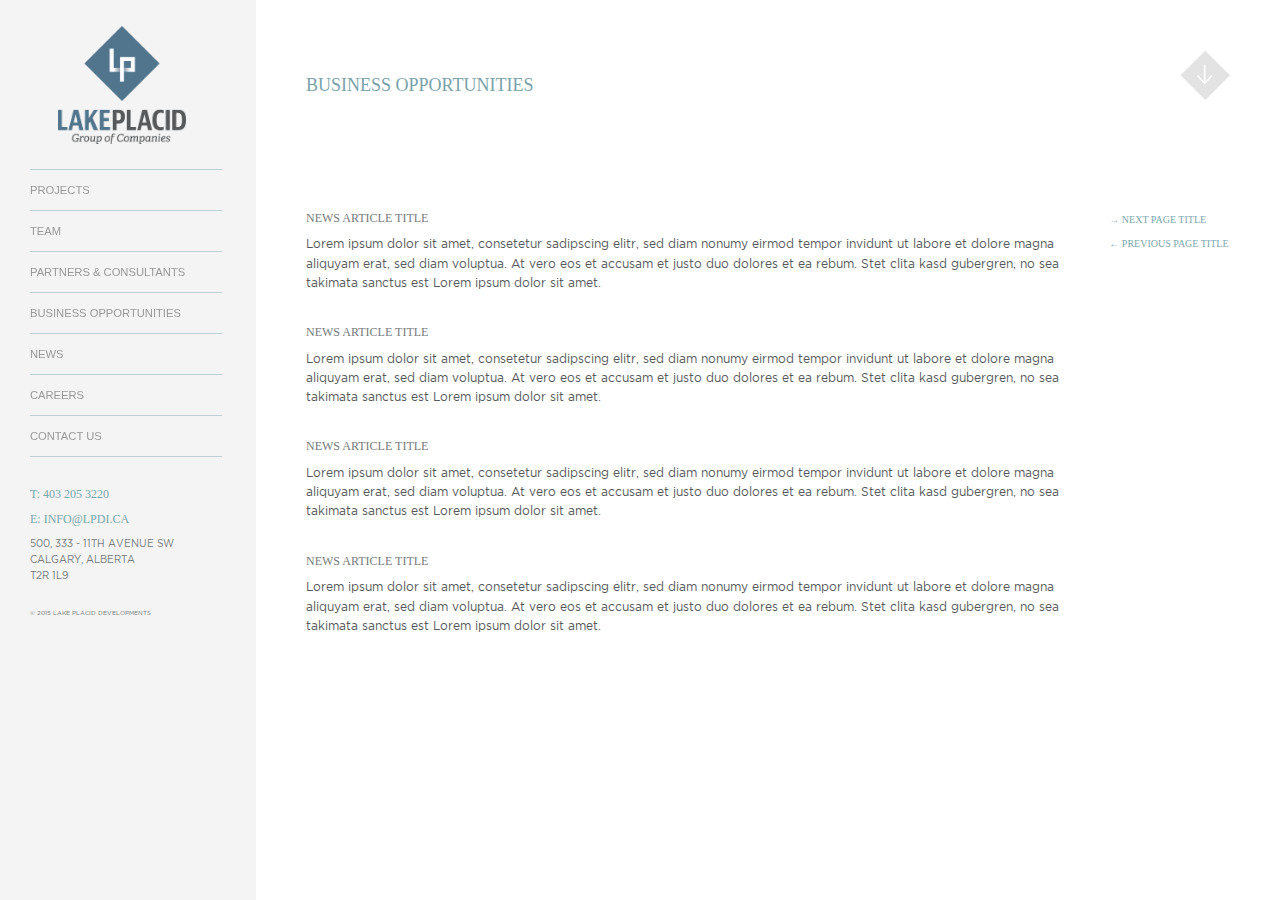
<file: business-opportunities.html>
<!doctype html>
<html class="no-js" lang="en">
  <head>
    <meta charset="utf-8" />
    <meta name="viewport" content="width=device-width, initial-scale=1.0" />
    <title>Foundation | Welcome</title>
    <link rel="stylesheet" href="css/foundation.css" />
    <link rel="stylesheet" href="css/fonts.css">
    <link rel="stylesheet" href="css/style.css" />
    <link rel="stylesheet" href="css/font-awesome.min.css">
    <link rel="stylesheet" href="css/media-queries.css" />
    <script src="js/vendor/modernizr.js"></script>
    <script src="js/vendor/jquery.js"></script>
    <script src="js/jquery.scrollTo.js" type="text/javascript"></script>
    <script src="js/jquery.localScroll.js" type="text/javascript"></script> 
  </head>
  <body>

  <nav class="tab-bar">
    <section class="left-small">
      <a class="menu-icon" id="menu-toggle"><span></span></a>
    </section>

    <section class="middle tab-bar-section">
      <a href="index.html"><img src="img/lake-placid-icon.png"></a>
    </section>
  </nav>

  <div id="wrapper">

    <div id="sidebar-wrapper">
      <a href="index.html"><img id="logo" src="img/lake-placid-logo.png"></a>
      <ul class="sidebar-nav">
        <li><a href="projects.html">Projects</a></li>
        <li><a href="team.html">Team</a></li>
        <li><a href="partners-consultants.html">Partners &amp; Consultants </a></li>
        <li><a href="business-opportunities.html">Business Opportunities</a></li>
        <li><a href="news.html">News</a></li>
        <li><a href="careers.html">Careers</a></li>
        <li><a href="contact.html">Contact Us</a></li>
      </ul>
      <div id="sidebar-copy">
        <h1>T: <a href="tel:403-205-3220">403 205 3220</a></h1>
        <h1>E: <a href="mailto:INFO@LPDI.CA">INFO@LPDI.CA</a></h1>
        <p>500, 333 - 11th Avenue SW<br/>
        Calgary, Alberta<br/>
        T2R 1L9</p>
        <p><span>&copy; 2015 Lake Placid Developments</span></p>
      </div>
    </div>

    <div id="page-content-wrapper"> 
      <div class="row">
        <div class="small-10 large-10 medium-10 columns">
          <div class="page-title">
            <h1>Business Opportunities</h1>
          </div>
        </div>
        <div id="down-arrow" class="small-2 large-2 medium-2 columns">
          <a href="#page-content" class="down-arrow"></a>
        </div>
      </div>
      <div class="row">
        <div class="small-12 large-10 medium-10 columns">
          <div class="page-content" id="page-content">
            <div class="news-item">
              <h2>News Article Title</h2>
              <p>Lorem ipsum dolor sit amet, consetetur sadipscing elitr, sed diam nonumy eirmod tempor invidunt ut labore et dolore magna aliquyam erat, sed diam voluptua. At vero eos et accusam et justo duo dolores et ea rebum. Stet clita kasd gubergren, no sea takimata sanctus est Lorem ipsum dolor sit amet.</p>
            </div>
            <div class="news-item">
              <h2>News Article Title</h2>
              <p>Lorem ipsum dolor sit amet, consetetur sadipscing elitr, sed diam nonumy eirmod tempor invidunt ut labore et dolore magna aliquyam erat, sed diam voluptua. At vero eos et accusam et justo duo dolores et ea rebum. Stet clita kasd gubergren, no sea takimata sanctus est Lorem ipsum dolor sit amet.</p>
            </div>
            <div class="news-item">
              <h2>News Article Title</h2>
              <p>Lorem ipsum dolor sit amet, consetetur sadipscing elitr, sed diam nonumy eirmod tempor invidunt ut labore et dolore magna aliquyam erat, sed diam voluptua. At vero eos et accusam et justo duo dolores et ea rebum. Stet clita kasd gubergren, no sea takimata sanctus est Lorem ipsum dolor sit amet.</p>
            </div>
            <div class="news-item">
              <h2>News Article Title</h2>
              <p>Lorem ipsum dolor sit amet, consetetur sadipscing elitr, sed diam nonumy eirmod tempor invidunt ut labore et dolore magna aliquyam erat, sed diam voluptua. At vero eos et accusam et justo duo dolores et ea rebum. Stet clita kasd gubergren, no sea takimata sanctus est Lorem ipsum dolor sit amet.</p>
            </div>
          </div>
        </div>
        <div class="small-12 large-2 medium-2 columns">
          <a href="#" class="page-nav">&#8594; Next Page Title</a><br/>
          <a href="#" class="page-nav">&#8592; Previous Page Title</a>
        </div>
      </div>
    </div>
     
    <script src="js/foundation.min.js"></script>
    <script src="js/toggle-class.js"></script>
    <script>
    $(document).ready(function(){
      $('#down-arrow').localScroll({duration:500});
    });
    </script>
  </body>
</html>
</file>
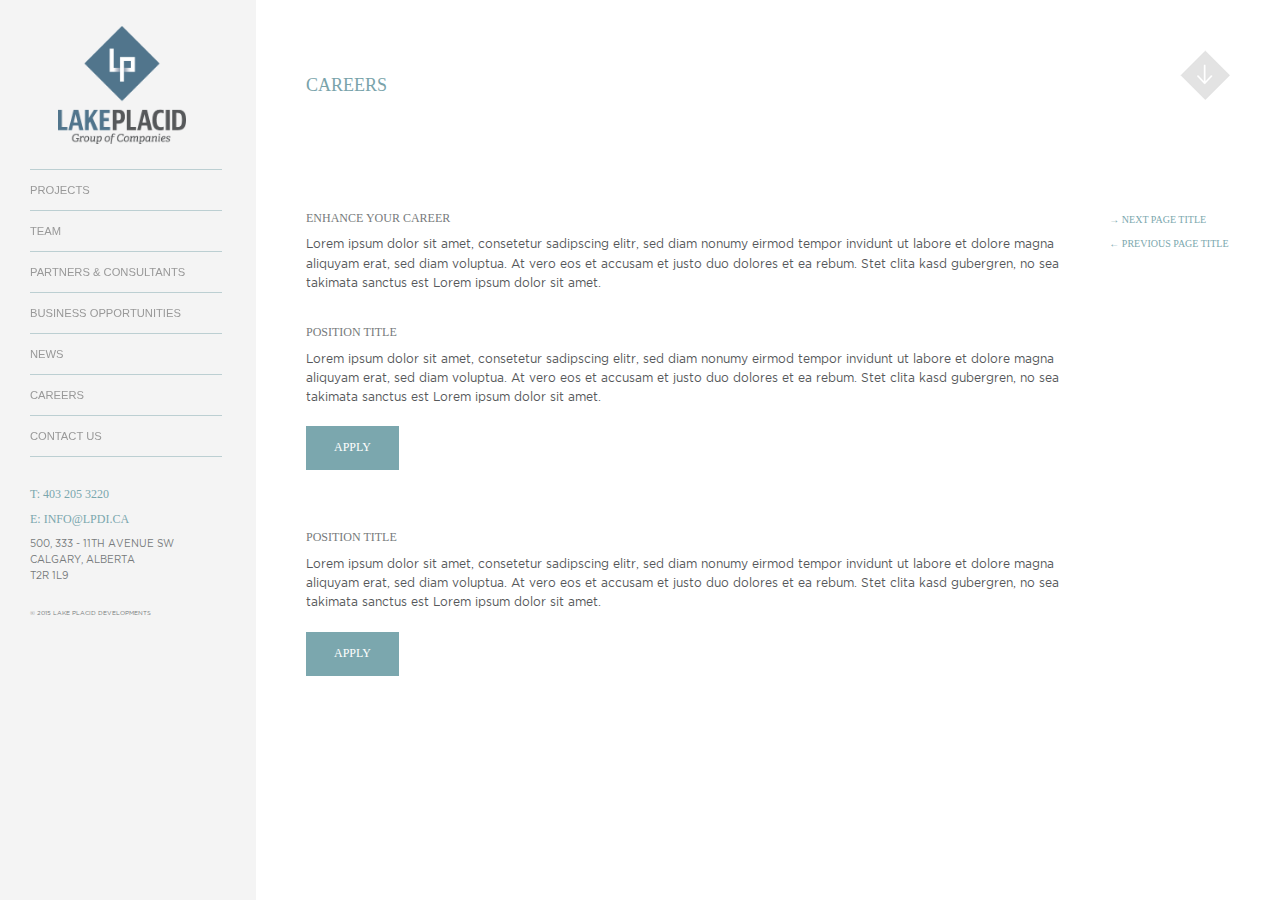
<file: careers.html>
<!doctype html>
<html class="no-js" lang="en">
  <head>
    <meta charset="utf-8" />
    <meta name="viewport" content="width=device-width, initial-scale=1.0" />
    <title>Foundation | Welcome</title>
    <link rel="stylesheet" href="css/foundation.css" />
    <link rel="stylesheet" href="css/fonts.css">
    <link rel="stylesheet" href="css/style.css" />
    <link rel="stylesheet" href="css/font-awesome.min.css">
    <link rel="stylesheet" href="css/media-queries.css" />
    <script src="js/vendor/modernizr.js"></script>
    <script src="js/vendor/jquery.js"></script>
    <script src="js/jquery.scrollTo.js" type="text/javascript"></script>
    <script src="js/jquery.localScroll.js" type="text/javascript"></script> 
  </head>
  <body>

  <nav class="tab-bar">
    <section class="left-small">
      <a class="menu-icon" id="menu-toggle"><span></span></a>
    </section>

    <section class="middle tab-bar-section">
      <a href="index.html"><img src="img/lake-placid-icon.png"></a>
    </section>
  </nav>

  <div id="wrapper">

    <div id="sidebar-wrapper">
      <a href="index.html"><img id="logo" src="img/lake-placid-logo.png"></a>
      <ul class="sidebar-nav">
        <li><a href="projects.html">Projects</a></li>
        <li><a href="team.html">Team</a></li>
        <li><a href="partners-consultants.html">Partners &amp; Consultants </a></li>
        <li><a href="business-opportunities.html">Business Opportunities</a></li>
        <li><a href="news.html">News</a></li>
        <li><a href="careers.html">Careers</a></li>
        <li><a href="contact.html">Contact Us</a></li>
      </ul>
      <div id="sidebar-copy">
        <h1>T: <a href="tel:403-205-3220">403 205 3220</a></h1>
        <h1>E: <a href="mailto:INFO@LPDI.CA">INFO@LPDI.CA</a></h1>
        <p>500, 333 - 11th Avenue SW<br/>
        Calgary, Alberta<br/>
        T2R 1L9</p>
        <p><span>&copy; 2015 Lake Placid Developments</span></p>
      </div>
    </div>

    <div id="page-content-wrapper"> 
      <div class="row">
        <div class="small-10 large-10 medium-10 columns">
          <div class="page-title">
            <h1>Careers</h1>
          </div>
        </div>
        <div id="down-arrow" class="small-2 large-2 medium-2 columns">
          <a href="#page-content" class="down-arrow"></a>
        </div>
      </div>
      <div class="row">
        <div class="small-12 large-10 medium-10 columns">
          <div class="page-content" id="page-content">
            <div class="info-block">
              <h2>Enhance your Career</h2>
              <p>Lorem ipsum dolor sit amet, consetetur sadipscing elitr, sed diam nonumy eirmod tempor invidunt ut labore et dolore magna aliquyam erat, sed diam voluptua. At vero eos et accusam et justo duo dolores et ea rebum. Stet clita kasd gubergren, no sea takimata sanctus est Lorem ipsum dolor sit amet.</p>             
            </div>
            <div class="info-block">
              <h2>Position Title</h2>
              <p>Lorem ipsum dolor sit amet, consetetur sadipscing elitr, sed diam nonumy eirmod tempor invidunt ut labore et dolore magna aliquyam erat, sed diam voluptua. At vero eos et accusam et justo duo dolores et ea rebum. Stet clita kasd gubergren, no sea takimata sanctus est Lorem ipsum dolor sit amet.</p>
              <a href="#" class="small button">Apply</a>              
            </div>
            <div class="info-block">
              <h2>Position Title</h2>
              <p>Lorem ipsum dolor sit amet, consetetur sadipscing elitr, sed diam nonumy eirmod tempor invidunt ut labore et dolore magna aliquyam erat, sed diam voluptua. At vero eos et accusam et justo duo dolores et ea rebum. Stet clita kasd gubergren, no sea takimata sanctus est Lorem ipsum dolor sit amet.</p>
              <a href="#" class="small button">Apply</a>              
            </div>
          </div>
        </div>
        <div class="small-12 large-2 medium-2 columns">
          <a href="#" class="page-nav">&#8594; Next Page Title</a><br/>
          <a href="#" class="page-nav">&#8592; Previous Page Title</a>
        </div>
      </div>
    </div>
        
    <script src="js/foundation.min.js"></script>
    <script src="js/toggle-class.js"></script>
    <script>
    $(document).ready(function(){
      $('#down-arrow').localScroll({duration:500});
    });
    </script>
  </body>
</html>
</file>
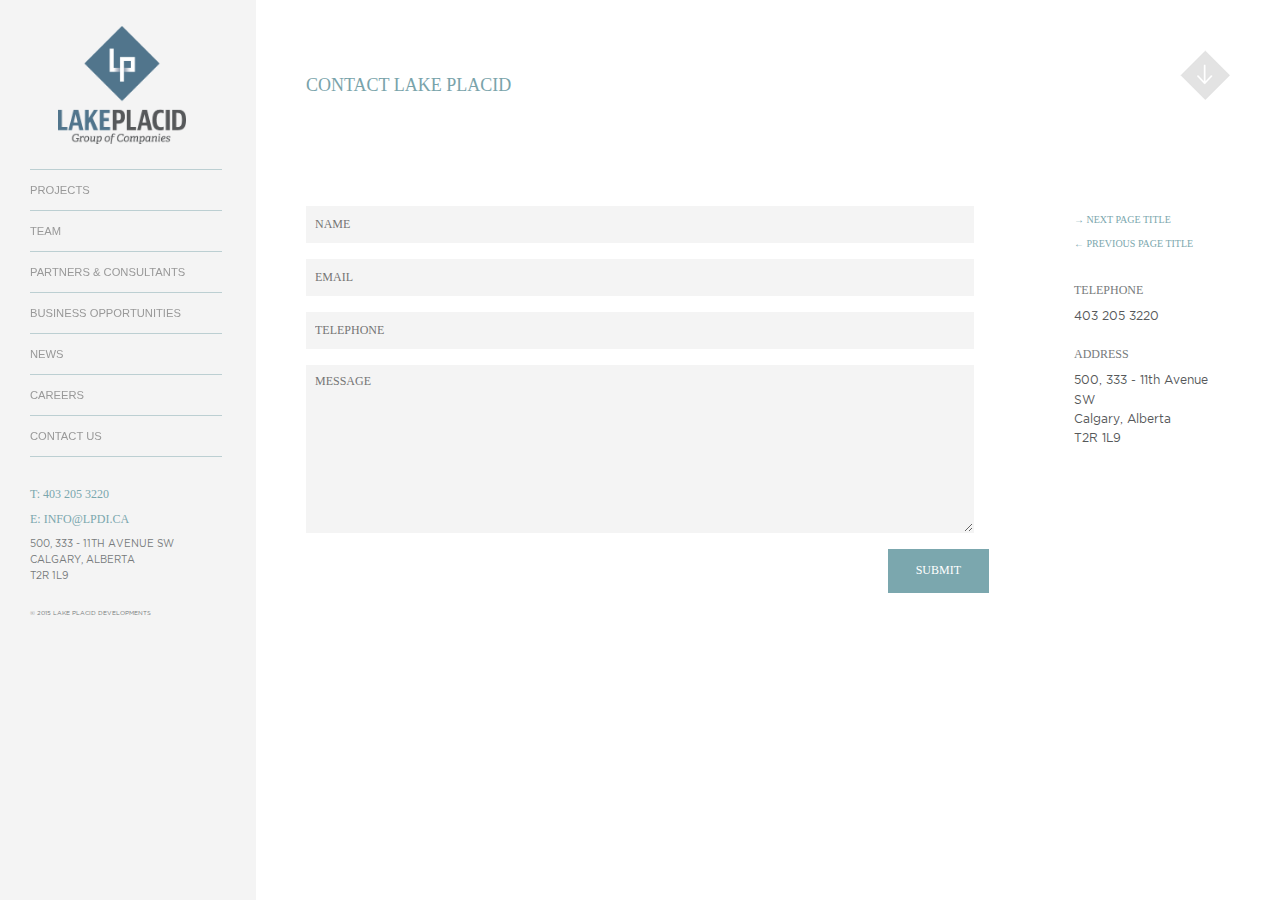
<file: contact.html>
<!doctype html>
<html class="no-js" lang="en">
  <head>
    <meta charset="utf-8" />
    <meta name="viewport" content="width=device-width, initial-scale=1.0" />
    <title>Foundation | Welcome</title>
    <link rel="stylesheet" href="css/foundation.css" />
    <link rel="stylesheet" href="css/fonts.css">
    <link rel="stylesheet" href="css/style.css" />
    <link rel="stylesheet" href="css/font-awesome.min.css">
    <link rel="stylesheet" href="css/media-queries.css" />
    <script src="js/vendor/modernizr.js"></script>
    <script src="js/vendor/jquery.js"></script>
    <script src="js/jquery.scrollTo.js" type="text/javascript"></script>
    <script src="js/jquery.localScroll.js" type="text/javascript"></script> 
  </head>
  <body>

  <nav class="tab-bar">
    <section class="left-small">
      <a class="menu-icon" id="menu-toggle"><span></span></a>
    </section>

    <section class="middle tab-bar-section">
      <a href="index.html"><img src="img/lake-placid-icon.png"></a>
    </section>
  </nav>

  <div id="wrapper">

    <div id="sidebar-wrapper">
      <a href="index.html"><img id="logo" src="img/lake-placid-logo.png"></a>
      <ul class="sidebar-nav">
        <li><a href="projects.html">Projects</a></li>
        <li><a href="team.html">Team</a></li>
        <li><a href="partners-consultants.html">Partners &amp; Consultants </a></li>
        <li><a href="business-opportunities.html">Business Opportunities</a></li>
        <li><a href="news.html">News</a></li>
        <li><a href="careers.html">Careers</a></li>
        <li><a href="contact.html">Contact Us</a></li>
      </ul>
      <div id="sidebar-copy">
        <h1>T: <a href="tel:403-205-3220">403 205 3220</a></h1>
        <h1>E: <a href="mailto:INFO@LPDI.CA">INFO@LPDI.CA</a></h1>
        <p>500, 333 - 11th Avenue SW<br/>
        Calgary, Alberta<br/>
        T2R 1L9</p>
        <p><span>&copy; 2015 Lake Placid Developments</span></p>
      </div>
    </div>

    <div id="page-content-wrapper"> 
      <div class="row">
        <div class="small-10 large-10 medium-10 columns">
          <div class="page-title">
            <h1>Contact Lake Placid</h1>
          </div>
        </div>
        <div id="down-arrow" class="small-2 large-2 medium-2 columns">
          <a href="#page-content" class="down-arrow"></a>
        </div>
      </div>
      <div class="row">
        <div class="small-12 large-9 medium-12 columns">
          <div class="page-content" id="page-content">
            <form>
              <div class="row">
                <div class="large-12 columns">
                  <input type="text" placeholder="Name" />
                </div>
              </div>
              <div class="row">
                <div class="large-12 columns">
                  <input type="text" placeholder="Email" />
                </div>
              </div>
              <div class="row">
                <div class="large-12 columns">
                  <input type="text" placeholder="Telephone" />
                </div>
              </div>
              <div class="row">
                <div class="large-12 columns">
                  <textarea rows="10" placeholder="Message"></textarea>
                </div>
              </div>
              <a href="#" class="small button">Submit</a>
            </form>
          </div>
        </div>
        <div class="small-12 large-3 medium-12 columns page-content">
          <a href="#" class="page-nav">&#8594; Next Page Title</a><br/>
          <a href="#" class="page-nav">&#8592; Previous Page Title</a><br/><br/>
          <h2>Telephone</h2>
          <p>403 205 3220</p>
          <h2>Address</h2>
          <p>500, 333 - 11th Avenue SW<br/>
          Calgary, Alberta<br/>
          T2R 1L9</p>
        </div>
      </div>
    </div>
    
    <script src="js/foundation.min.js"></script>
    <script src="js/toggle-class.js"></script>
    <script>
    $(document).ready(function(){
      $('#down-arrow').localScroll({duration:500});
    });
    </script>
  </body>
</html>
</file>
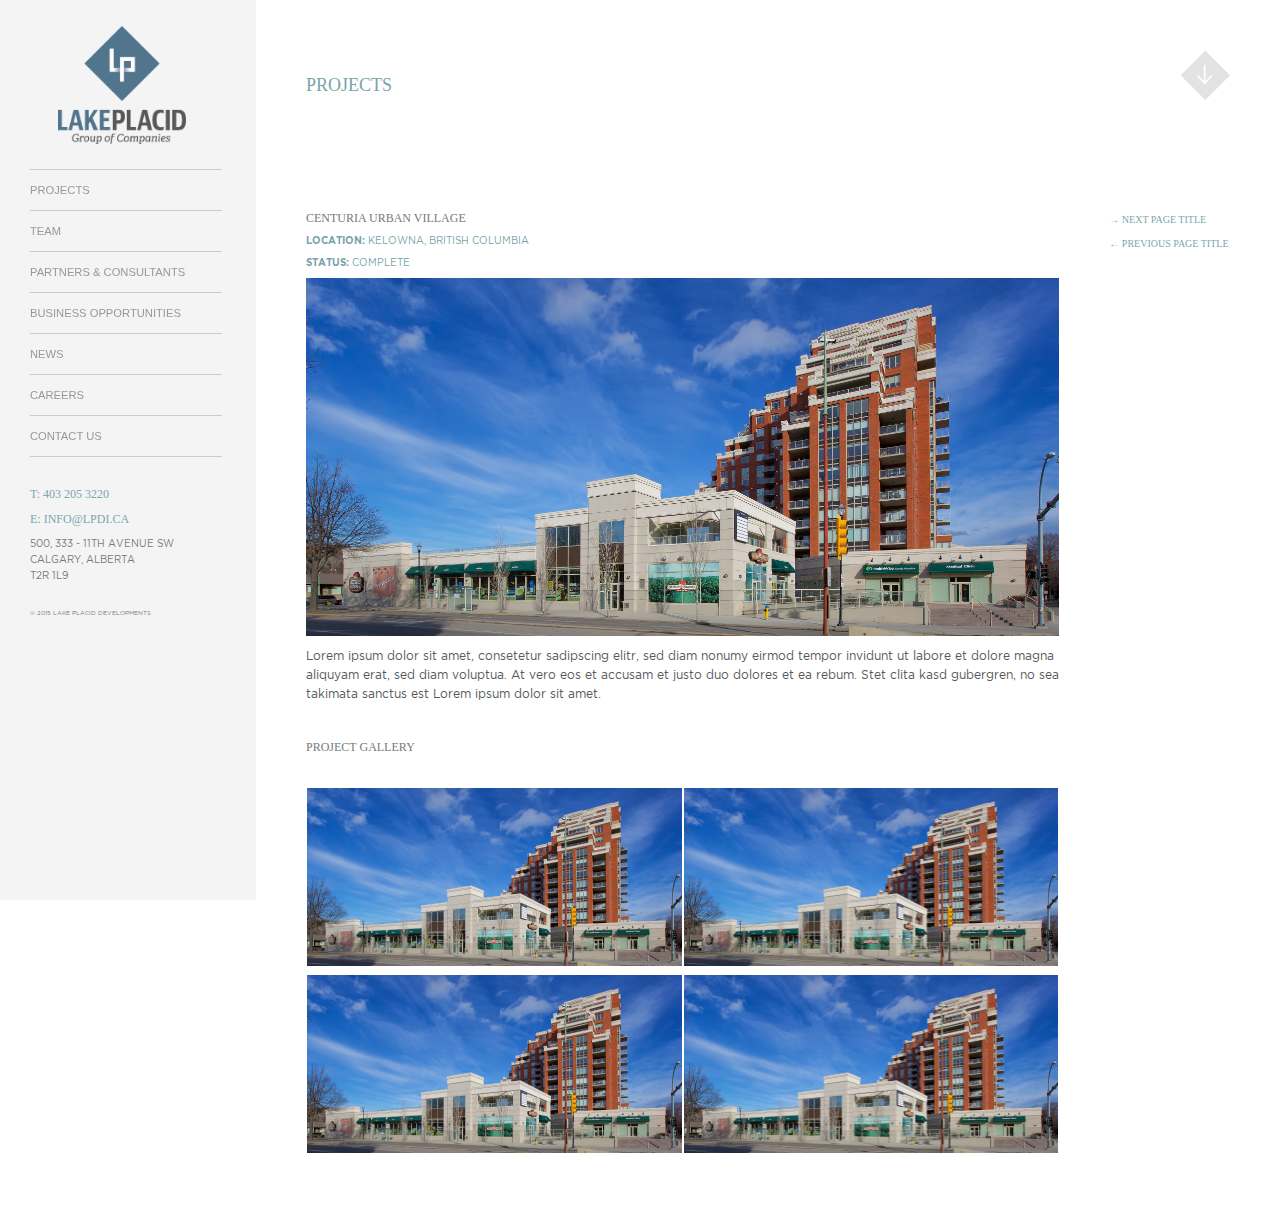
<file: project-details.html>
<!doctype html>
<html class="no-js" lang="en">
  <head>
    <meta charset="utf-8" />
    <meta name="viewport" content="width=device-width, initial-scale=1.0" />
    <title>Foundation | Welcome</title>
    <link rel="stylesheet" href="css/foundation.css" />
    <link rel="stylesheet" href="css/font-awesome.min.css">
    <link rel="stylesheet" href="css/fonts.css">
    <link rel="stylesheet" href="css/style.css">
    <link rel="stylesheet" href="css/media-queries.css" />
    <link rel="stylesheet" href="css/jquery.fancybox.css">
    <script src="js/vendor/modernizr.js"></script>
    <script src="js/vendor/jquery.js"></script>
    <script src="js/jquery.scrollTo.js" type="text/javascript"></script>
    <script src="js/jquery.localScroll.js" type="text/javascript"></script>
    <script src="js/jquery.fancybox.js"></script>
  </head>
  <body>

  <nav class="tab-bar">
    <section class="left-small">
      <a class="menu-icon" id="menu-toggle"><span></span></a>
    </section>

    <section class="middle tab-bar-section">
      <a href="index.html"><img src="img/lake-placid-icon.png"></a>
    </section>
  </nav>

  <div id="wrapper">

    <div id="sidebar-wrapper">
      <a href="index.html"><img id="logo" src="img/lake-placid-logo.png"></a>
      <ul class="sidebar-nav">
        <li><a href="projects.html">Projects</a></li>
        <li><a href="team.html">Team</a></li>
        <li><a href="partners-consultants.html">Partners &amp; Consultants </a></li>
        <li><a href="business-opportunities.html">Business Opportunities</a></li>
        <li><a href="news.html">News</a></li>
        <li><a href="careers.html">Careers</a></li>
        <li><a href="contact.html">Contact Us</a></li>
      </ul>
      <div id="sidebar-copy">
        <h1>T: <a href="tel:403-205-3220">403 205 3220</a></h1>
        <h1>E: <a href="mailto:INFO@LPDI.CA">INFO@LPDI.CA</a></h1>
        <p>500, 333 - 11th Avenue SW<br/>
        Calgary, Alberta<br/>
        T2R 1L9</p>
        <p><span>&copy; 2015 Lake Placid Developments</span></p>
      </div>
    </div>

    <div id="page-content-wrapper"> 
      <div class="row">
        <div class="small-10 large-10 medium-10 columns">
          <div class="page-title">
            <h1>Projects</h1>
          </div>
        </div>
        <div id="down-arrow" class="small-2 large-2 medium-2 columns">
          <a href="#page-content" class="down-arrow"></a>
        </div>
      </div>
      <div class="row">
        <div class="small-12 large-10 medium-10 columns">
          <div class="page-content" id="page-content">
            <div class="row">
              <div class="small-12 large-12 column">
                <div class="info-block">
                  <h2>Centuria Urban Village</h2>
                  <div class="project-details">
                    <h4><span>Location:</span> Kelowna, British Columbia</h4>
                    <h4><span>Status:</span> Complete</h4>
                    <div class="project-img"><img src="img/banner-1.jpg"></div>
                    <p>Lorem ipsum dolor sit amet, consetetur sadipscing elitr, sed diam nonumy eirmod tempor invidunt ut labore et dolore magna aliquyam erat, sed diam voluptua. At vero eos et accusam et justo duo dolores et ea rebum. Stet clita kasd gubergren, no sea takimata sanctus est Lorem ipsum dolor sit amet.</p>
                  </div>
                </div>
            </div>
            <div class="row">
              <div class="small-12 large-12 column">
                <h2>Project Gallery</h2><br/>
                <div class="row">
                  <div class="small-6 column">
                    <a class="fancybox th" rel="gallery1" href="img/banner-1.jpg">
                      <img src="img/banner-1.jpg" alt="" />
                    </a>
                  </div>
                  <div class="small-6 column">
                    <a class="fancybox th" rel="gallery1" href="img/banner-1.jpg">
                      <img src="img/banner-1.jpg" alt="" />
                    </a>
                  </div>
                </div>
                <div class="row">
                  <div class="small-6 column">
                    <a class="fancybox th" rel="gallery1" href="img/banner-1.jpg">
                      <img src="img/banner-1.jpg" alt="" />
                    </a>
                  </div>
                  <div class="small-6 column">
                    <a class="fancybox th" rel="gallery1" href="img/banner-1.jpg">
                      <img src="img/banner-1.jpg" alt="" />
                    </a>
                  </div>
                </div>
              </div>
            </div>
          </div>
        </div>
      </div>
        <div class="small-12 large-2 medium-2 columns">
          <a href="#" class="page-nav">&#8594; Next Page Title</a><br/>
          <a href="#" class="page-nav">&#8592; Previous Page Title</a>
        </div>
      </div>
    </div>
    
    <script src="js/foundation.min.js"></script>
    <script src="js/toggle-class.js"></script>
    <script>
    $(document).ready(function(){
      $('#down-arrow').localScroll({duration:500});
      $(".fancybox").fancybox({
        openEffect  : 'none',
        closeEffect : 'none',
        padding : '0',
        cyclic : 'true',
        showCloseButton : 'true'
      });
    });
    </script>
  </body>
</html>
</file>
<file: css/fonts.css>
/* FONTS */

@font-face {
  font-family:'GothamBlack-Regular';
  src: url('../fonts/GothamBlack_gdi.eot');
  src: url('../fonts/GothamBlack_gdi.eot?#iefix') format('embedded-opentype'),
    url('../fonts/GothamBlack_gdi.woff') format('woff'),
    url('../fonts/GothamBlack_gdi.ttf') format('truetype'),
    url('../fonts/GothamBlack_gdi.svg#GothamBlack-Regular') format('svg');
  font-weight: 900;
  font-style: normal;
  font-stretch: normal;
  unicode-range: U+0020-2248;
}

@font-face {
  font-family:'GothamBold-Regular';
  src: url('../fonts/GothamBold_gdi.eot');
  src: url('../fonts/GothamBold_gdi.eot?#iefix') format('embedded-opentype'),
    url('../fonts/GothamBold_gdi.woff') format('woff'),
    url('../fonts/GothamBold_gdi.ttf') format('truetype'),
    url('../fonts/GothamBold_gdi.svg#GothamBold-Regular') format('svg');
  font-weight: 700;
  font-style: normal;
  font-stretch: normal;
  unicode-range: U+0020-2248;
}

@font-face {
  font-family:'GothamBook-Regular';
  src: url('../fonts/GothamBook_gdi.eot');
  src: url('../fonts/GothamBook_gdi.eot?#iefix') format('embedded-opentype'),
    url('../fonts/GothamBook_gdi.woff') format('woff'),
    url('../fonts/GothamBook_gdi.ttf') format('truetype'),
    url('../fonts/GothamBook_gdi.svg#GothamBook-Regular') format('svg');
  font-weight: 400;
  font-style: normal;
  font-stretch: normal;
  unicode-range: U+0020-2248;
}

@font-face {
  font-family:'GothamLight-Regular';
  src: url('../fonts/GothamLight_gdi.eot');
  src: url('../fonts/GothamLight_gdi.eot?#iefix') format('embedded-opentype'),
    url('../fonts/GothamLight_gdi.woff') format('woff'),
    url('../fonts/GothamLight_gdi.ttf') format('truetype'),
    url('../fonts/GothamLight_gdi.svg#GothamLight-Regular') format('svg');
  font-weight: 300;
  font-style: normal;
  font-stretch: normal;
  unicode-range: U+0020-2248;
}
</file>
<file: css/style.css>
/* FONTS */

@font-face {
  font-family:'GothamBlack-Regular';
  src: url('../fonts/GothamBlack_gdi.eot');
  src: url('../fonts/GothamBlack_gdi.eot?#iefix') format('embedded-opentype'),
    url('../fonts/GothamBlack_gdi.woff') format('woff'),
    url('../fonts/GothamBlack_gdi.ttf') format('truetype'),
    url('../fonts/GothamBlack_gdi.svg#GothamBlack-Regular') format('svg');
  font-weight: 900;
  font-style: normal;
  font-stretch: normal;
  unicode-range: U+0020-2248;
}

@font-face {
  font-family:'GothamBold-Regular';
  src: url('../fonts/GothamBold_gdi.eot');
  src: url('../fonts/GothamBold_gdi.eot?#iefix') format('embedded-opentype'),
    url('../fonts/GothamBold_gdi.woff') format('woff'),
    url('../fonts/GothamBold_gdi.ttf') format('truetype'),
    url('../fonts/GothamBold_gdi.svg#GothamBold-Regular') format('svg');
  font-weight: 700;
  font-style: normal;
  font-stretch: normal;
  unicode-range: U+0020-2248;
}

@font-face {
  font-family:'GothamBook-Regular';
  src: url('../fonts/GothamBook_gdi.eot');
  src: url('../fonts/GothamBook_gdi.eot?#iefix') format('embedded-opentype'),
    url('../fonts/GothamBook_gdi.woff') format('woff'),
    url('../fonts/GothamBook_gdi.ttf') format('truetype'),
    url('../fonts/GothamBook_gdi.svg#GothamBook-Regular') format('svg');
  font-weight: 400;
  font-style: normal;
  font-stretch: normal;
  unicode-range: U+0020-2248;
}

@font-face {
  font-family:'GothamLight-Regular';
  src: url('../fonts/GothamLight_gdi.eot');
  src: url('../fonts/GothamLight_gdi.eot?#iefix') format('embedded-opentype'),
    url('../fonts/GothamLight_gdi.woff') format('woff'),
    url('../fonts/GothamLight_gdi.ttf') format('truetype'),
    url('../fonts/GothamLight_gdi.svg#GothamLight-Regular') format('svg');
  font-weight: 300;
  font-style: normal;
  font-stretch: normal;
  unicode-range: U+0020-2248;
}

@font-face {
  font-family: 'icomoon';
  src:url('fonts/icomoon.eot?-z0m9ct');
  src:url('fonts/icomoon.eot?#iefix-z0m9ct') format('embedded-opentype'),
    url('fonts/icomoon.woff?-z0m9ct') format('woff'),
    url('fonts/icomoon.ttf?-z0m9ct') format('truetype'),
    url('fonts/icomoon.svg?-z0m9ct#icomoon') format('svg');
  font-weight: normal;
  font-style: normal;
}

[class^="icon-"], [class*=" icon-"] {
  font-family: 'icomoon';
  speak: none;
  font-style: normal;
  font-weight: normal;
  font-variant: normal;
  text-transform: none;
  line-height: 1;

  /* Better Font Rendering =========== */
  -webkit-font-smoothing: antialiased;
  -moz-osx-font-smoothing: grayscale;
}

.icon-arrow413:before {
  content: "\e600";
}

.row .row{
  margin-right: 0;
  margin-left: 0;
}

.row{
  max-width: 100rem; 
}

a{
  webkit-transform: translateZ(0);
  transform: translateZ(0);
  -webkit-backface-visibility: hidden;
  backface-visibility: hidden;
  -moz-osx-font-smoothing: grayscale;
  overflow: hidden;
  -webkit-transition-duration: 0.3s;
  transition-duration: 0.3s;
  -webkit-transition-property: color, background-color;
  transition-property: color, background-color;
}

/* SIDEBAR */


/* Toggle Styles */
.tab-bar,
.tab-bar .menu-icon {
    background: #f4f4f4;
    color: #999999;
    }
.tab-bar {
  width: 100%;
  }    
.tab-bar .menu-icon span::after {
box-shadow: 0 0px 0 1px #999, 0 7px 0 1px #999, 0 14px 0 1px #999;
}
.tab-bar h1, .tab-bar h2, .tab-bar h3, .tab-bar h4, .tab-bar h5, .tab-bar h6 {
color: #999;
}
.tab-bar img{
  height: 80%;
  margin:0;
  padding: 5px;
}
#wrapper {
    padding-left: 0px;
    -webkit-transition: all 0.5s ease;
    -moz-transition: all 0.5s ease;
    -o-transition: all 0.5s ease;
    transition: all 0.5s ease;
}

#wrapper.toggled {
    padding-left: 250px;
}

#sidebar-wrapper {
    z-index: 1;
    position: fixed;
    left: 250px;
    width: 20%;
    height: 100%;
    margin-left: -520px;
    overflow: hidden;
    background: #f4f4f4;
    -webkit-transition: all 0.5s ease;
    -moz-transition: all 0.5s ease;
    -o-transition: all 0.5s ease;
    transition: all 0.5s ease;
}
#sidebar-wrapper.toggled {
    margin-left: -250px;
    z-index: 1000;
    }

#wrapper.toggled #sidebar-wrapper {
    width: 250px;
}

#page-content-wrapper {
    width: auto;
    z-index: 2;
    -webkit-transition: all 0.5s ease;
    -moz-transition: all 0.5s ease;
    -o-transition: all 0.5s ease;
    transition: all 0.5s ease;
    background: #FFF;
}
#page-content-wrapper.toggled {
    width: 100%;
    margin-left: 0px;
    z-index: 2;
}
#wrapper.toggled #page-content-wrapper {
    position: absolute;
    margin-right: -200px;
}

/* Sidebar Styles */

.sidebar-nav {
    width: 100%;
    margin: 0;
    padding: 10% 0;
    list-style: none;
    font-family: "GothamRounded-Medium", Helvetica, Roboto, Arial, sans-serif;
    text-transform: uppercase;
}

.sidebar-nav li {
    line-height: 40px;
    margin: 0;
    font-size: 0.700em;
    font-weight: normal;
    border-top: 1px solid #bccfd2;
    width: 75%;
    margin-left: 30px;
}

.sidebar-nav li:last-child{
  border-bottom: 1px solid #bccfd2;
}

.sidebar-nav li a {
    display: block;
    text-decoration: none;
    color: #999999;
}

.sidebar-nav li a:hover {
    text-decoration: none;
    color:#7ba7ae;
}

.sidebar-nav li a:active,
.sidebar-nav li a:focus {
    text-decoration: none;
}


#logo{
  width: 80%;
  margin-left: 20px; 
  padding: 10% 15% 0;
}

#sidebar-wrapper h1{
  font-family: "GothamRounded-Medium";
  font-size: 0.750em;
  text-transform: uppercase;
  color: #7ba7ae;
  margin-left: 30px;
}
#sidebar-wrapper h1 a{
  color: #7ba7ae;
}
#sidebar-wrapper p{
  font-family: "GothamBook-Regular";
  font-size: 0.625em;
  text-transform: uppercase;
  color: #767a7b;
  margin-left: 30px;
}

#sidebar-copy span{
  font-size: 0.525em;
}


/* INDEX */

.column, .columns{
  padding: 0;
}

.slide {
  position: relative;
}

.slide-caption {
  top: 0;
  height: 100%;
  right: 0;
  position: absolute;
  width: 300px;
  z-index: 1;
  background-color: rgba(0,0,0,0.6);
}

.slide-caption-text{
  padding: 40% 10%;
}

.slide-caption h1{
  font-family: "GothamBold-Regular";
  font-size: 0.875em;
  color: #79a3aa;
}

.slide-caption p{
  font-family: "GothamBook-Regular";
  color: #fff;
  font-size: 0.750em;
}

.slide-caption hr{
  border: solid #e3e3e3;
  border-width: 2px 0 0;
  clear: both;
  margin: 0.85rem 0;
  height: 0;
  width: 68px;
}

.slide-caption .button{
  width:105px;
  height: 22px;
  background-color: #7ba7ae;
  padding: 0.25em;
  font-family: "GothamRounded-Medium";
  font-size: 0.875em;

}

#home-slider{
  overflow: hidden;
}

.block{
  height: 200px;
  overflow: hidden;
  background-size: cover;
  background-position: center;
  background-repeat: no-repeat;
}

.projects{
  background-image: url('../img/our-projects.jpg');
}

.team{
  background-image: url('../img/team.jpg');
  background-position: 0% 30%;
}

.partners-consultants{
  background-image: url('../img/partners-consultants.jpg');
}

.land-aquisition{
  background-image: url('../img/land-aquisition.jpg');
}

.about-block{
  height: 100%;
  width:100%;
  background: #4d738a;
}

.block-overlay {
  top: 0;
  height: 100%;
  right: 0;
  position: absolute;
  width: 100%;
  background-color: rgba(0,0,0,0.4);

}


.block-overlay p{
  font-family: "GothamRounded-Medium", Helvetica, Roboto, Arial, sans-serif;
  text-transform: uppercase;
  color: #fff;
  font-size: 0.875em;
  text-indent: 30px;
  position: absolute;
  bottom: 0;
}

.block-overlay span{
  position: absolute;
  right: 0;
  bottom:0;
  padding: 10px 20px;
  color: #7ba7ae;
  font-size: 35px;
  webkit-transform: translateZ(0);
  transform: translateZ(0);
  -webkit-backface-visibility: hidden;
  backface-visibility: hidden;
  -moz-osx-font-smoothing: grayscale;
  overflow: hidden;
  -webkit-transition-duration: 0.3s;
  transition-duration: 0.3s;
  -webkit-transition-property: color, background-color;
  transition-property: color, background-color;
}

.block-overlay:hover span{
  color: #fff;
}




/* BODY */

.page-title{
  padding: 50px;
}
.page-content{
  padding: 0 50px 50px 50px;
}

.page-title h1{
  padding: 20px 0 50px 0;
  font-family: "GothamRounded-Medium";
  text-transform: uppercase;
  font-size: 1.125em;
  color: #79a3aa;
}

.page-content h2{
  font-family: "GothamRounded-Medium";
  text-transform:uppercase;
  font-size: 0.750em;
  color: #767a7b;
}
.page-content p{
  font-family: "GothamBook-Regular";
  font-size: 0.750em;
  color: #56585a;
}

.page-content ul{
  list-style: none;
  font-family: "GothamBook-Regular";
  font-size: 0.750em;
  color: #56585a;
  margin: 0;
}
.page-content ul i{
  color: #79a3aa;
  padding-right: 15px;
}

.down-arrow{
  background-image: url('../img/down-arrow.png');
  background-repeat: no-repeat;
  position: absolute;
  right: 0;
  top: 50px;
  padding: 50px;
}

.page-nav{
  font-family: "GothamRounded-Medium";
  text-transform: uppercase;
  font-size: 0.625em;
  color: #7ba7ae;
}
.page-nav:hover{
  color: #999;
}

.page-content .button{
  background-color: #7ba7ae;
  font-family: "GothamRounded-Medium";
  font-size: 0.750em;
  text-transform: uppercase;
}

.page-content .date{
  color: ##767a7b;
  font-family: "GothamBold-Regular";
  font-size: 0.625em;
}

.page-content .news-item{
  margin-bottom: 2em;
}

.page-content .partner{
  color: #56585a;
  font-family: "GothamRounded-Medium";
  padding: 15px 15px 15px 0;
}

.page-content .partner-site{
  font-family: "GothamRounded-BookItalic";
  color: #79a3aa;
}

.page-content .project-details{
  margin-bottom: 2em;
}

.page-content .project-details img{
  margin-bottom: 10px;
}

.page-content .project-details h4{
  font-family: "GothamBook-Regular";
  color: #79a3aa;
  text-transform: uppercase;
  font-size: 0.625em;}

.page-content .project-details h4 span{
  font-family: "GothamBold-Regular";
}

input[type="text"], input[type="password"], input[type="date"], input[type="datetime"], input[type="datetime-local"], input[type="month"], input[type="week"], input[type="email"], input[type="number"], input[type="search"], input[type="tel"], input[type="time"], input[type="url"], input[type="color"], textarea{
  background-color: #f4f4f4;
  border-color: #f4f4f4;
  box-shadow: none;
  font-family: "GothamRounded-Medium";
  font-size: 0.750em;
  color: #767a7b;
  text-transform: uppercase;
}

form .button{
  right:35px;
  position: absolute;
}

.accordion .accordion-navigation > a{
  background-color: #FFF;
  border-bottom: 1px solid #79a3aa;
  font-family: "GothamRounded-Medium";
  color: #56585a;
  font-size: 0.750em;
}

.accordion .accordion-navigation > a span{
  font-family: "GothamRounded-BookItalic";
  color: #79a3aa;
}

.accordion .accordion-navigation > a:hover{
  background-color: #FFF;
}

.accordion i{
  position: absolute;
  right: 50px;
  font-size: 2.125em;
  color: #7ba7ae;
}

.fancy-box .th{
  height:250px;
  width: 100%;
  overflow: hidden;
}

.fancy-box img{
    width: 100%;
  }

.th{
  border: none;
  box-shadow: none;
  margin: 1px;
}

.th:hover, .th:focus{
  box-shadow: none;  
}

.th:hover i{
  color: #79a3aa; 
  webkit-transform: translateZ(0);
  transform: translateZ(0);
  -webkit-backface-visibility: hidden;
  backface-visibility: hidden;
  -moz-osx-font-smoothing: grayscale;
  overflow: hidden;
  -webkit-transition-duration: 0.3s;
  transition-duration: 0.3s;
  -webkit-transition-property: color, background-color;
  transition-property: color, background-color; 
}

#fancybox-loading, .fancybox-close, .fancybox-prev span, .fancybox-next span{
  background-image: url('fancybox_sprite.png');
}

.info-block{
  margin-bottom: 2em;
}

.icon-arrow413{
  font-size: 2em;
  vertical-align: middle;
}
</file>
<file: css/media-queries.css>
@media(min-width:1100px) {
    #wrapper {
        padding-left: 20%;
        margin-top:  -2.8125rem;
    }
    #wrapper.toggled #page-content-wrapper {
        padding-left: 250px;
    }

    .sidebar-nav > .sidebar-brand {
    display: list-item !important;
    visibility: visible !important;
    }
    
    .tab-bar {
    visibility: hidden;
    }

    #wrapper.toggled {
        padding-left: 0;
    }

    #sidebar-wrapper {
        width: 20%;
        margin-left: -250px;
    }

    #wrapper.toggled #sidebar-wrapper {
        width: 250px;
    }
    .sidebar-nav {
        width: 100%;
        padding: 10% 0;
    }
    #page-content-wrapper {
        padding: 0px;
        margin-left: 0px !important;
    }

    #wrapper.toggled #page-content-wrapper {
        position: relative;
        margin-right: 0;
    }
    
    #page-content-wrapper .container-fluid {
        margin-top: 20px;
    }
}

@media (max-width: 780px) {
    a.page-nav{
      display: none;
    }
    .slide-caption {
      position: relative;
      width:100%;
    }
    .slide-caption-text {
      padding: 10%;
    }
  
}
</file>
